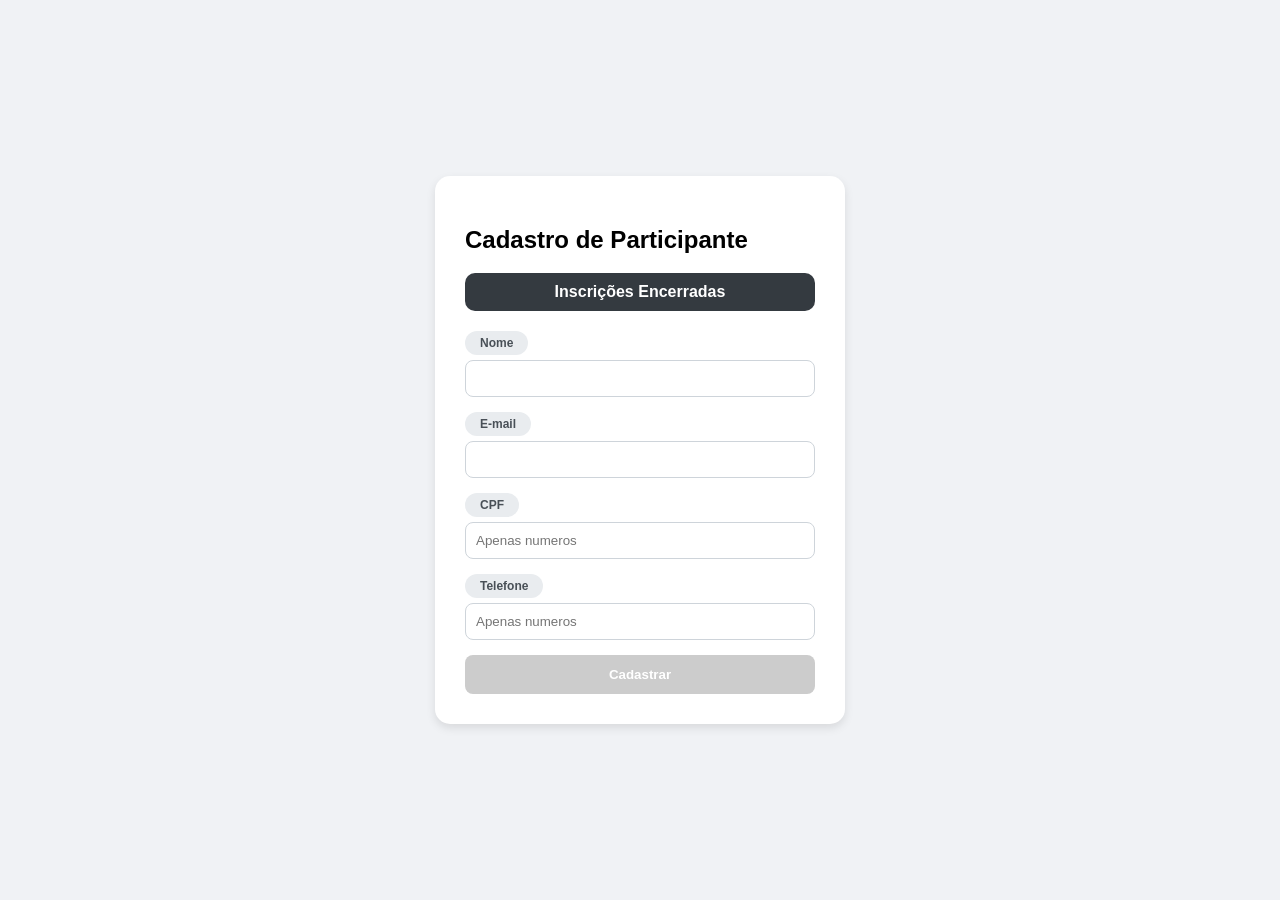
<file: index.html>
<!DOCTYPE html>
<html lang="pt-br">

<head>
  <meta charset="UTF-8">
  <meta name="viewport" content="width=device-width, initial-scale=1.0">
  <title>Cadastro de Usuário</title>
  <link rel="stylesheet" href="style.css">
</head>

<body>
  <div class="container">
    <h2>Cadastro de Participante</h2>

    <div id="timer" class="timer-box">
      Carregando timer...
    </div>

    <form action="resultado.html" method="get" id="cadastroForm">
      <div class="input-group">
        <label for="nome">Nome</label>
        <input type="text" id="nome" name="nome" required>
      </div>

      <div class="input-group">
        <label for="email">E-mail</label>
        <input type="email" id="email" name="email" required>
      </div>

      <div class="input-group">
        <label for="cpf">CPF</label>
        <input type="text" id="cpf" name="cpf" maxlength="14" placeholder="Apenas numeros" required>
        <span id="cpfStatus"></span>
      </div>

      <div class="input-group">
        <label for="telefone">Telefone</label>
        <input type="tel" id="telefone" name="telefone" placeholder="Apenas numeros" required>
      </div>

      <button type="submit" id="btnCadastrar" disabled>Cadastrar</button>
    </form>
  </div>

  <script src="script.js"></script>
</body>

</html>
</file>
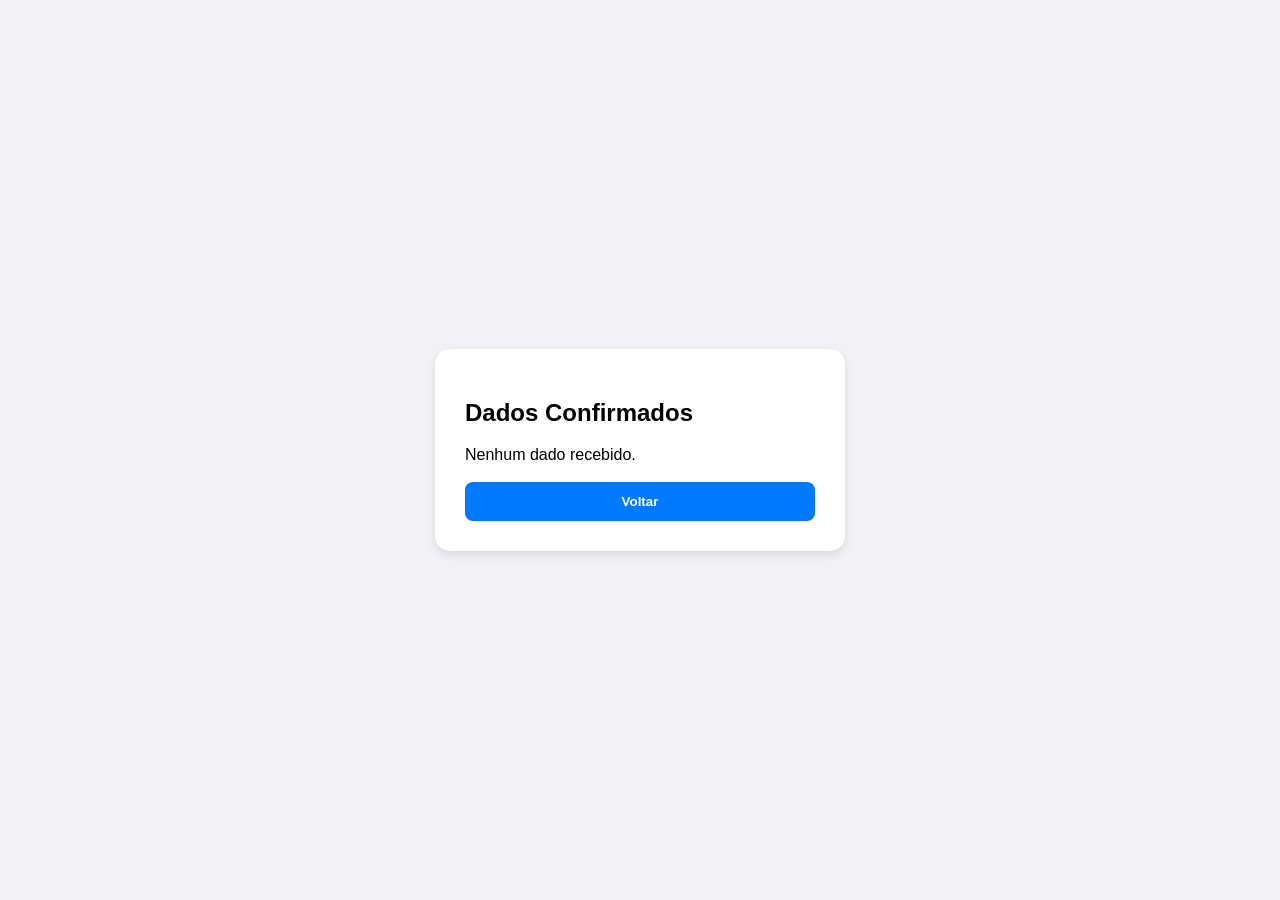
<file: resultado.html>
<!DOCTYPE html>
<html lang="pt-br">

<head>
  <meta charset="UTF-8">
  <title>Resultado do Cadastro</title>
  <link rel="stylesheet" href="style.css">
</head>

<body>
  <div class="container">
    <h2>Dados Confirmados</h2>
    <div id="dados"></div>
    <br>
    <button onclick="window.location.href='index.html'" style="background: #007bff;">Voltar</button>
  </div>

  <script>
    const params = new URLSearchParams(window.location.search);
    const dadosDiv = document.getElementById('dados');

    let conteudo = "";
    params.forEach((value, key) => {
      conteudo += `<p><strong>${key.toUpperCase()}:</strong> ${value}</p>`;
    });

    dadosDiv.innerHTML = conteudo || "Nenhum dado recebido.";
  </script>
</body>

</html>
</file>
<file: style.css>
body {
  font-family: Arial, sans-serif;
  background-color: #f0f2f5;
  display: flex;
  justify-content: center;
  align-items: center;
  height: 100vh;
  margin: 0;
}

.container {
  background: white;
  padding: 30px;
  border-radius: 15px;
  box-shadow: 0 4px 10px rgba(0, 0, 0, 0.1);
  width: 350px;
}

/* hook: estilização das labels em boxes arredondadas */
label {
  display: inline-block;
  background: #e9ecef;
  padding: 5px 15px;
  border-radius: 20px;
  font-size: 12px;
  font-weight: bold;
  margin-bottom: 5px;
  color: #495057;
}

.input-group {
  margin-bottom: 15px;
}

input {
  width: 100%;
  padding: 10px;
  border: 1px solid #ced4da;
  border-radius: 8px;
  box-sizing: border-box;
}

.timer-box {
  background: #343a40;
  color: #fff;
  padding: 10px;
  text-align: center;
  border-radius: 10px;
  margin-bottom: 20px;
  font-weight: bold;
}

button {
  width: 100%;
  padding: 12px;
  border: none;
  border-radius: 8px;
  background-color: #28a745;
  color: white;
  cursor: pointer;
  font-weight: bold;
}

button:disabled {
  background-color: #ccc;
  cursor: not-allowed;
}

#cpfStatus {
  font-size: 11px;
  display: block;
  margin-top: 4px;
}
</file>
